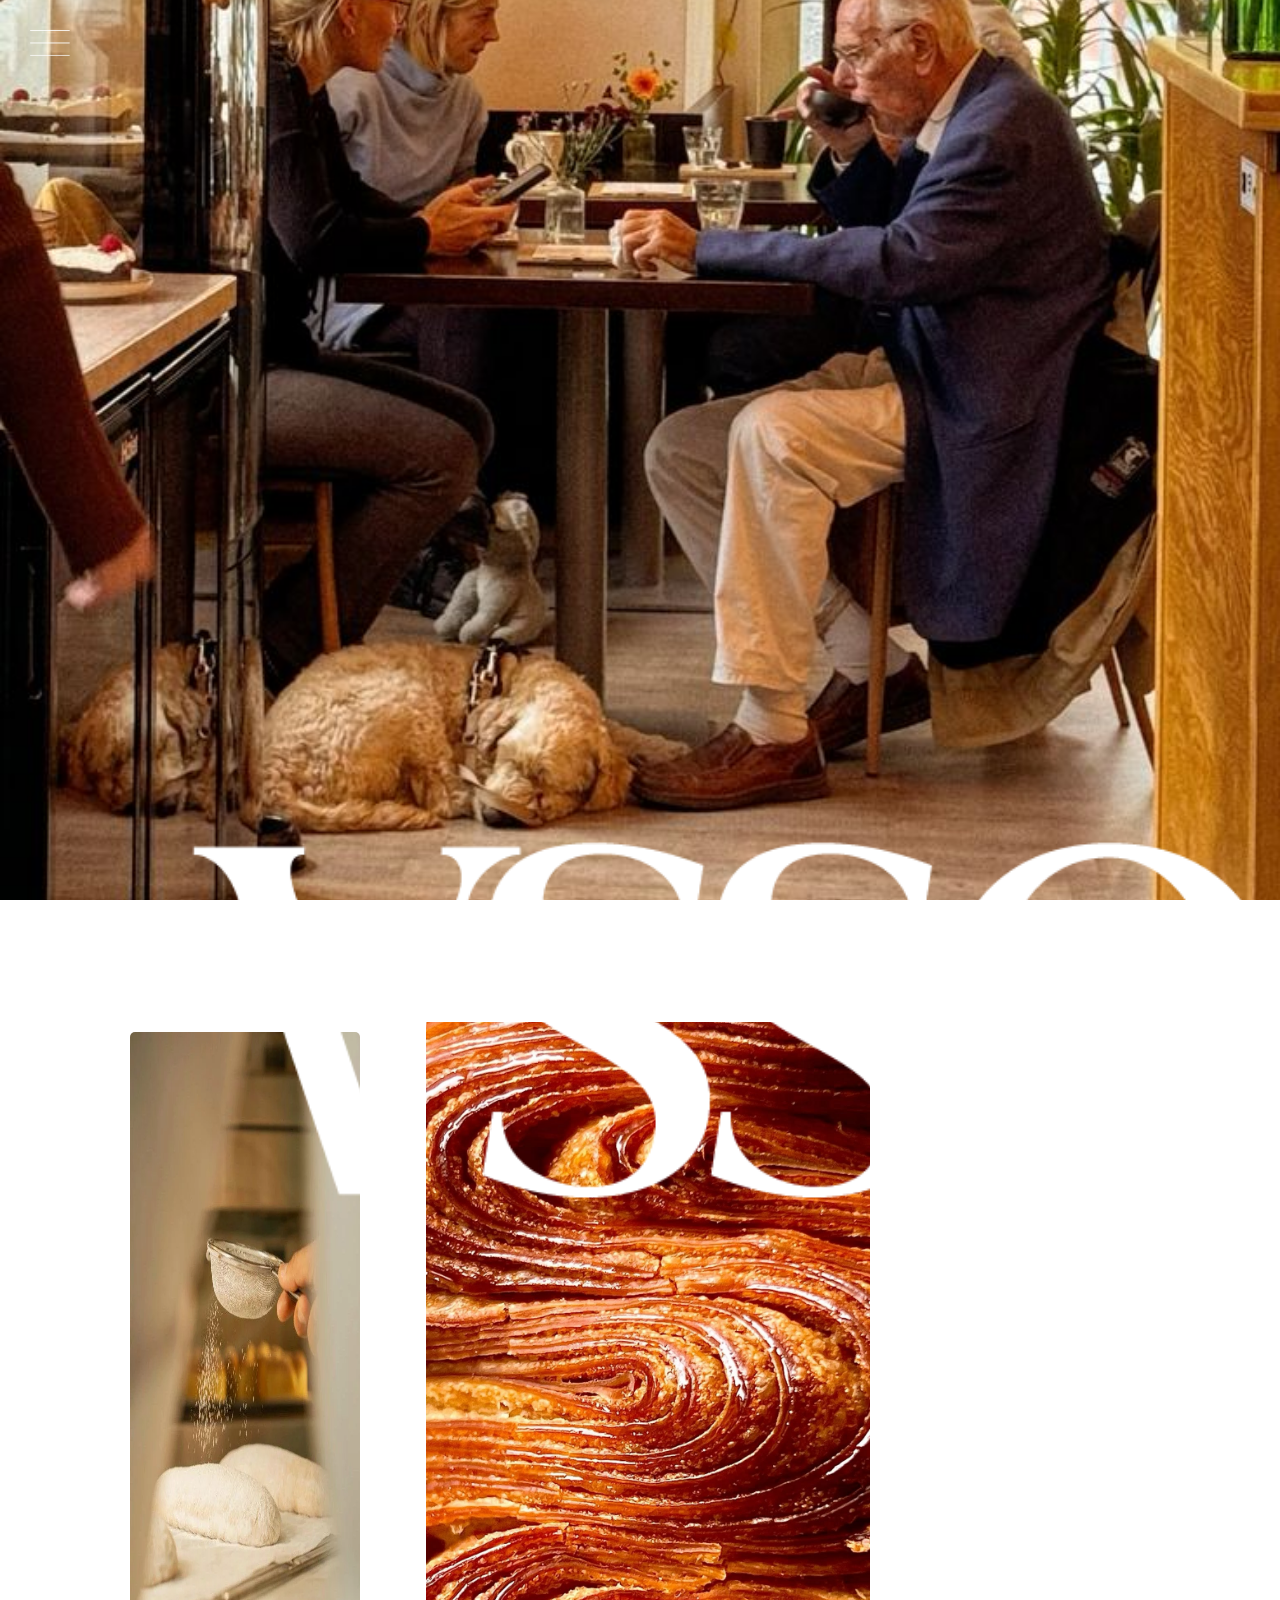
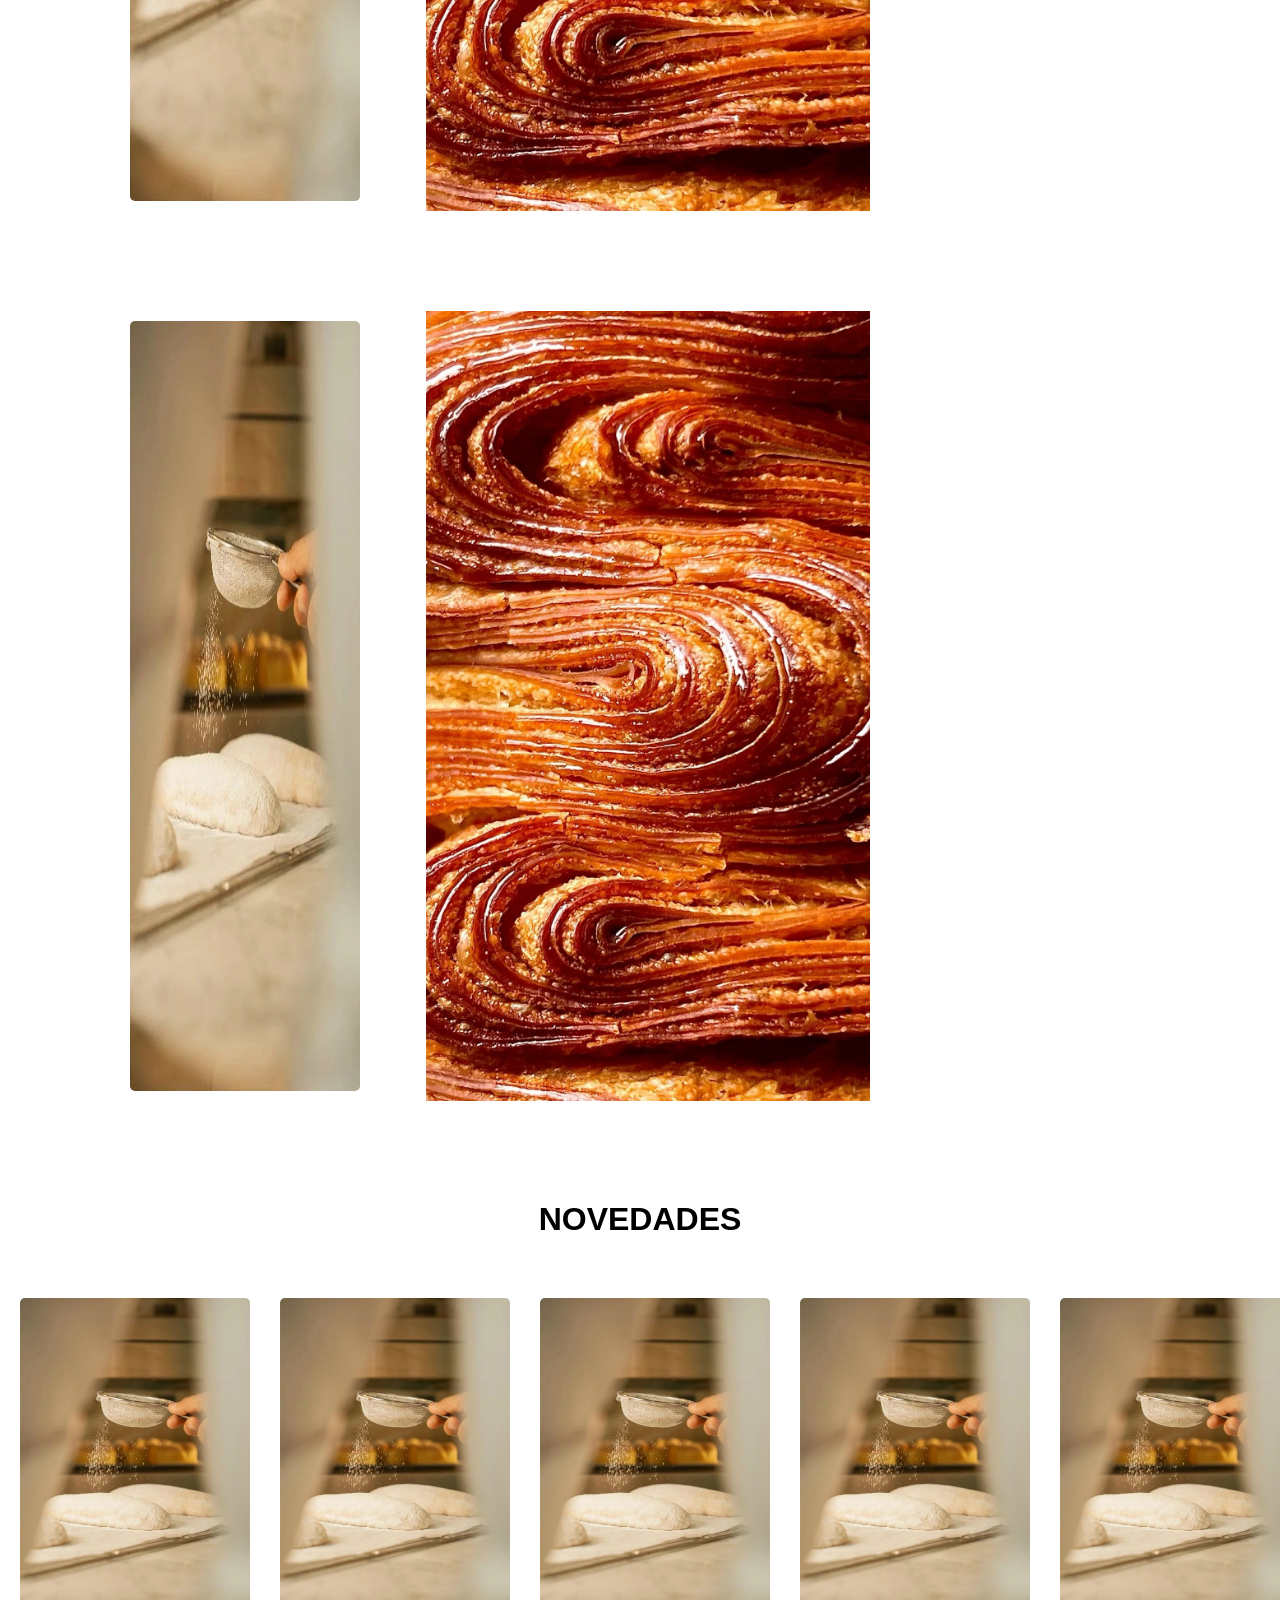
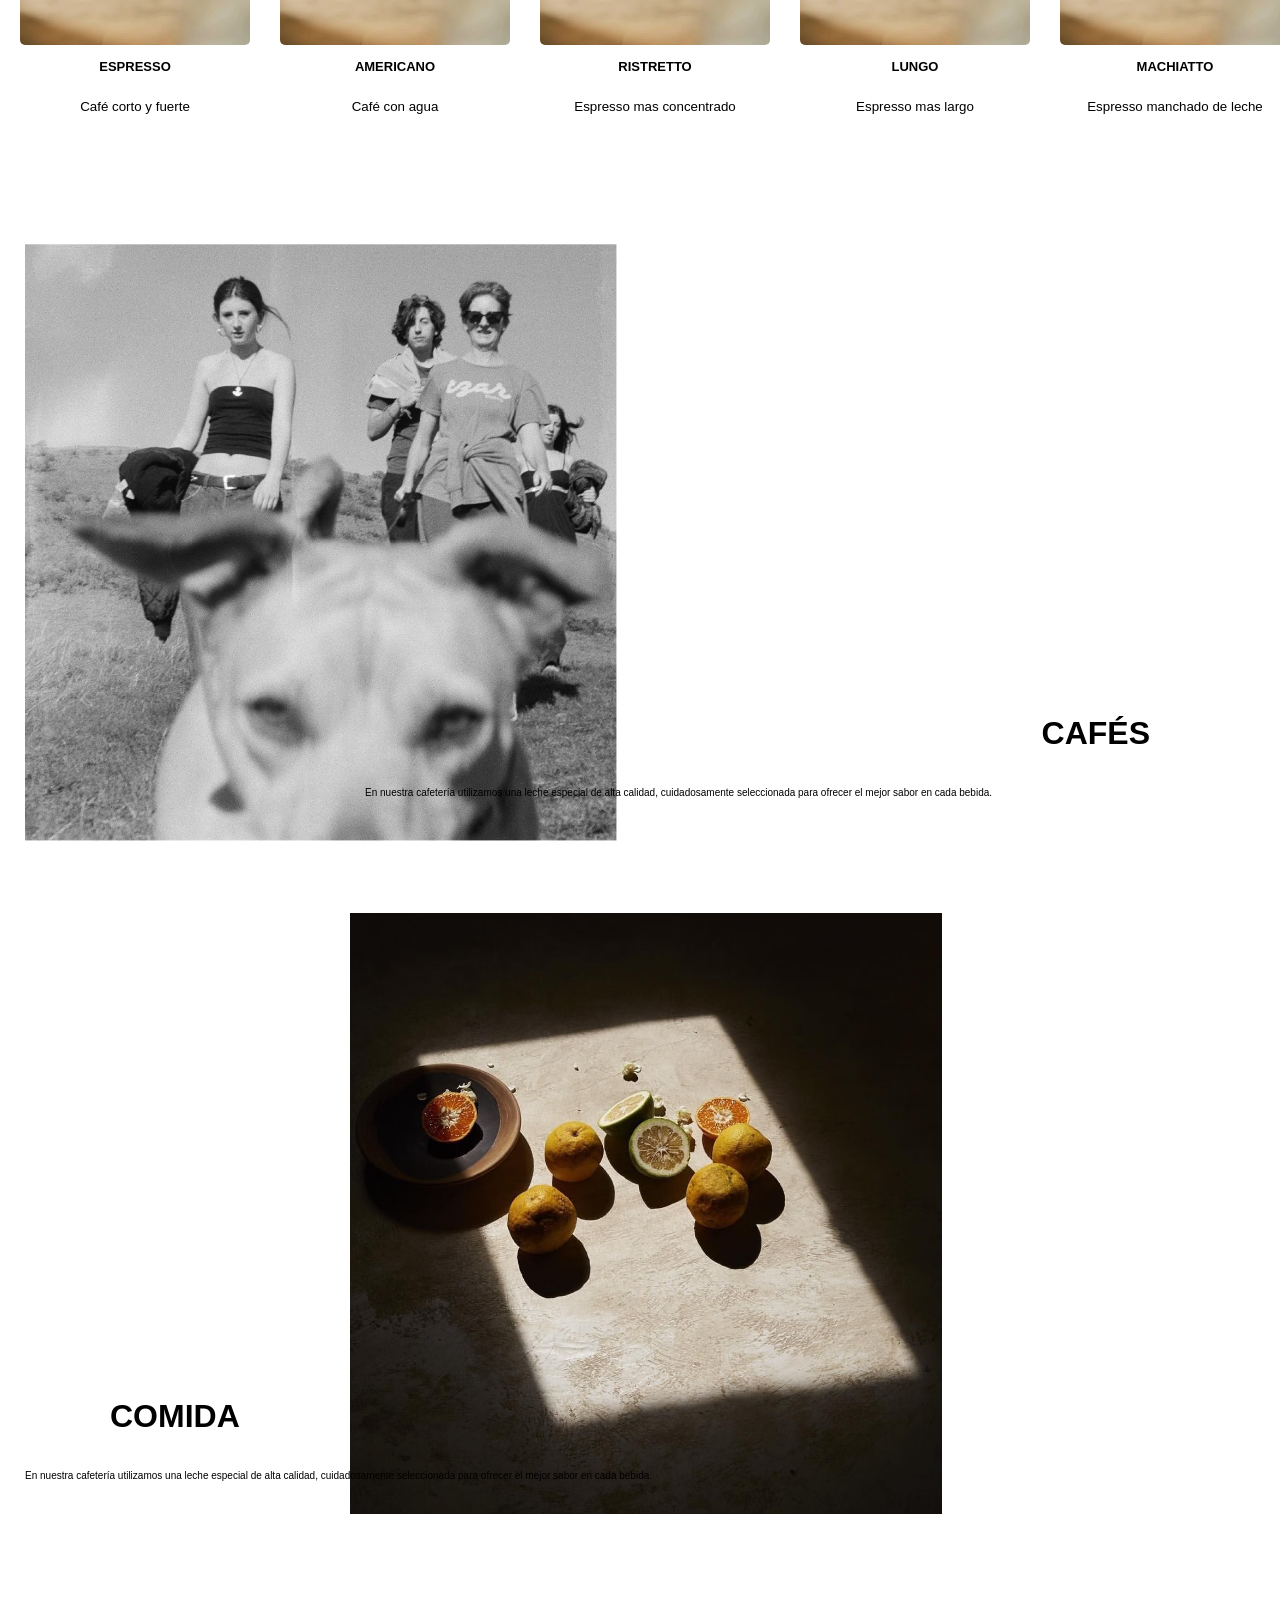
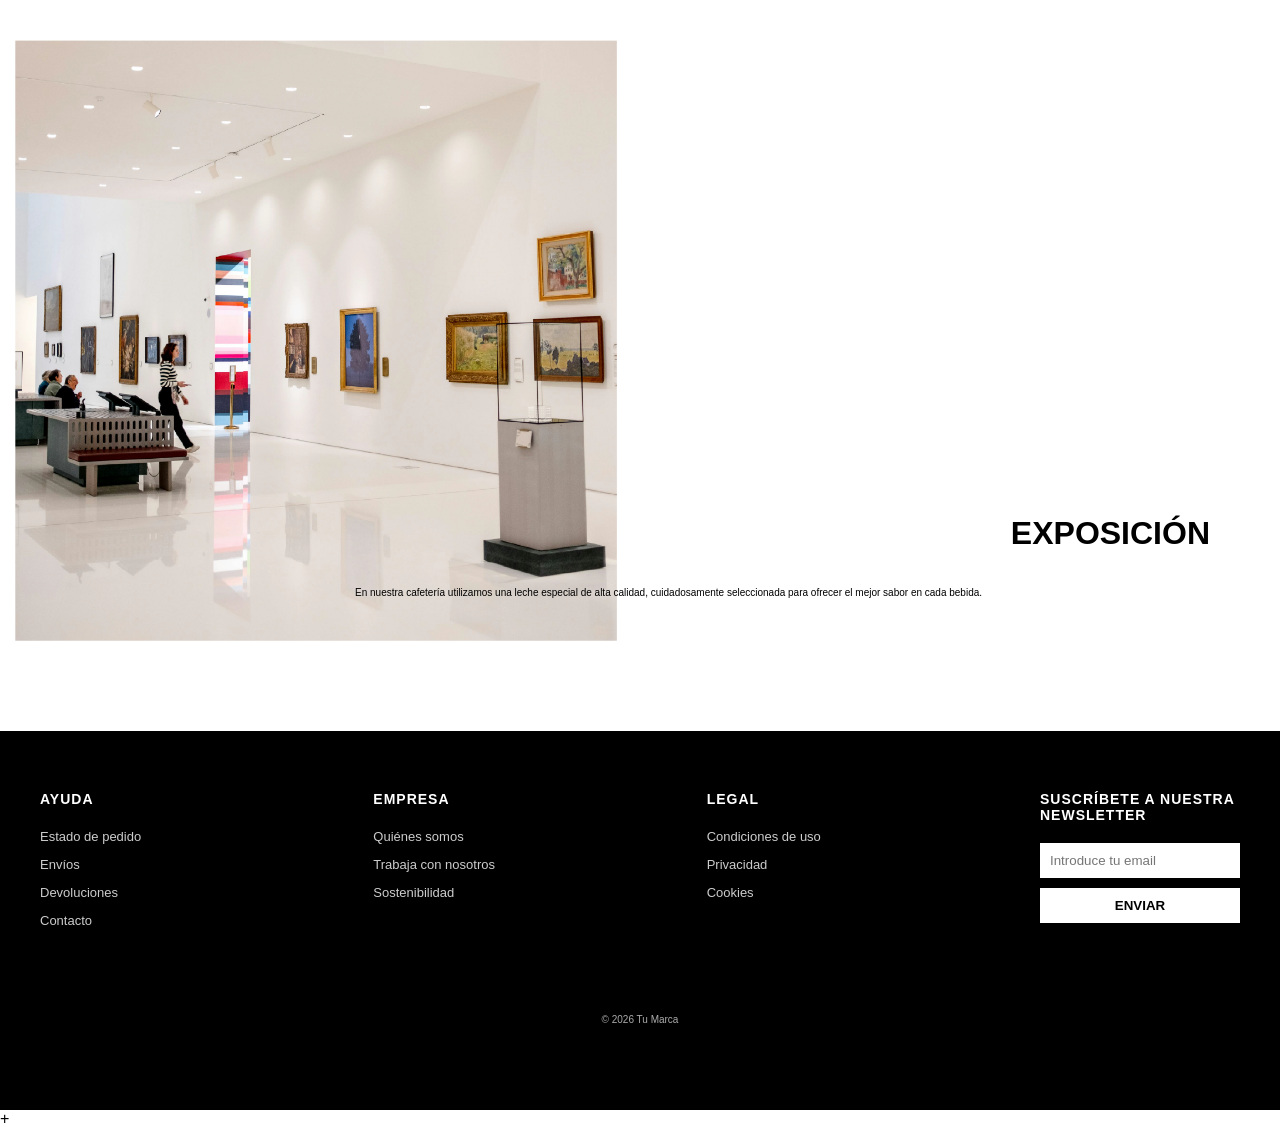
<file: index.html>
<!DOCTYPE html>
<html lang="en">

<head>
    <meta charset="UTF-8">
    <meta name="viewport" content="width=device-width, initial-scale=1.0">
    <title>Document</title>
    <link rel="stylesheet" href="CSS/style.css">



</head>

<body>

    <nav class="navbar">

        <img id="ham" src="img/Recurso 1.png">
        <ul id="fondomenu">
            <li><a href="cafes.html">CAFÉS</a> </li>


            <li><a href="reservar.html">RESERVAR</a>
            </li>

            <li>
                <a href="exhibir.html" id="btnExhibir">EXHIBIR</a>
            </li>

            <li><a href="contacto.html">CONTACTO</a></li>

        </ul>
    </nav>

    <main>

        <div class="contenedor">

            <img src="img/familia.jpg" alt="" class="prueba1">

            <img src="img/VSSO.png" class="vsso">


        </div>


    </main>



<br>
<br>
<br>
<br>







    <div class="contenedor1">

        <img src="img/PAN MASA.webp" class="masa">
        <img src="img/PAN .jpg" class="pan">






    </div>

    <div class="contenedor1">

        <img src="img/PAN MASA.webp" class="masa">
        <img src="img/PAN .jpg" class="pan">






    </div>




    <h1 class="novedades">NOVEDADES</h1>




    <div class="automatic">


        <div>
            <img src="img/PAN MASA.webp" class="masa">
            <h2 class="titulo">ESPRESSO </h2>
            <p class="texto1">Café corto y fuerte</p>

        </div>



        <div>
            <img src="img/PAN MASA.webp" class="masa">
            <h2 class="titulo">AMERICANO </h2>
            <p class="texto1">Café con agua</p>

        </div>



        <div>
            <img src="img/PAN MASA.webp" class="masa">
            <h2 class="titulo">RISTRETTO </h2>
            <p class="texto1">Espresso mas concentrado</p>

        </div>


        <div>
            <img src="img/PAN MASA.webp" class="masa">
            <h2 class="titulo">LUNGO </h2>
            <p class="texto1">Espresso mas largo</p>

        </div>



        <div>
            <img src="img/PAN MASA.webp" class="masa">
            <h2 class="titulo">MACHIATTO </h2>
            <p class="texto1">Espresso manchado de leche</p>

        </div>


        <div>
            <img src="img/PAN MASA.webp" class="masa">
            <h2 class="titulo">CAPUCCINO </h2>
            <p class="texto1">Café con leche y bastante espuma</p>

        </div>

        <div>
            <img src="img/PAN MASA.webp" class="masa">
            <h2 class="titulo">FLA WHITE </h2>
            <p class="texto1">Parecido al latte pero más intenso</p>

        </div>









    </div>




    <div class="cards">

        <img src="img/cafes.png" class="card1">

        <h1 class="leche">CAFÉS</h1>
        <p class="leche2">En nuestra cafetería utilizamos una leche especial de alta calidad, cuidadosamente
            seleccionada para ofrecer el mejor sabor en cada bebida.</p>



    </div>



    <div class="cards">

        <img src="img/comida.png" class="card2">
        <h1 class="especial">COMIDA</h1>
        <p class="especial2">En nuestra cafetería utilizamos una leche especial de alta calidad, cuidadosamente
            seleccionada para ofrecer el mejor sabor en cada bebida.</p>





    </div>

    <br> <br> <br>
    <div class="cardsexpo">

        <img src="img/cuadros.png" class="card1">

        <h1 class="cuadro">EXPOSICIÓN</h1>
        <p class="cuadro2">En nuestra cafetería utilizamos una leche especial de alta calidad, cuidadosamente
            seleccionada para ofrecer el mejor sabor en cada bebida.</p>



        <br> <br> <br>
        <br> <br> <br>

    </div>


    <footer class="footer">
        <div class="footer-container">
    
            <div class="footer-col">
                <h4>AYUDA</h4>
                <ul>
                    <li><a href="#">Estado de pedido</a></li>
                    <li><a href="#">Envíos</a></li>
                    <li><a href="#">Devoluciones</a></li>
                    <li><a href="#">Contacto</a></li>
                </ul>
            </div>
    
            <div class="footer-col">
                <h4>EMPRESA</h4>
                <ul>
                    <li><a href="#">Quiénes somos</a></li>
                    <li><a href="#">Trabaja con nosotros</a></li>
                    <li><a href="#">Sostenibilidad</a></li>
                </ul>
            </div>
    
            <div class="footer-col">
                <h4>LEGAL</h4>
                <ul>
                    <li><a href="#">Condiciones de uso</a></li>
                    <li><a href="#">Privacidad</a></li>
                    <li><a href="#">Cookies</a></li>
                </ul>
            </div>
    
            <div class="footer-col newsletter">
                <h4>SUSCRÍBETE A NUESTRA NEWSLETTER</h4>
                <input type="email" placeholder="Introduce tu email">
                <button>ENVIAR</button>
            </div>
    
        </div>
    
        <div class="footer-bottom">
            <p>© 2026 Tu Marca</p>
        </div>
    </footer>



+



<div id="curtain">
    <h1>Cargando...</h1>
  
</div>

<div id="fade"></div>



    <script src="JS/javascript.js"></script>




</body>


</html>
</file>
<file: CSS/style.css>
* {
  margin: 0;
  padding: 0;
  box-sizing: border-box;
  font-family: Helvetica, Arial, sans-serif;
}

.contenedor {

  width: 100%;
}

.prueba1 {
  width: 100%;
  display: block;

  height: 900px;
  object-fit: cover;
  object-position: center 80%;
  /* 🔥 esto la sube */
  display: block;

}

.vsso {
  position: absolute;
  top: 500px;
  /* ajusta esto */
  z-index: 2;
  margin-left: 0px;

  width: 115%;
}

.fruta {

  width: 100%;
  padding: 60px;

}


.producto{

text-align: center;



}

.titulo3{


text-align: left;

margin-top: 40px;

font-weight: 500;
margin-top: 5px;

margin-left: 16px;

font-size: small;



}

.texto3{

text-align: left;
font-weight: 300;
font-size: x-small;


margin-left: 16px;

margin-top: 5px;



}

video{
  width: 100%;
  max-width: 800px;
  display: block;
  margin: auto;





}








.about{

width: 100%;
margin-left: -45px;
margin-top: -80px;

}







p{

font-size: x-small;
margin: 20px;
text-align: center;

padding: 5px;


}


#fondomenu {
  width: 103vw;
  height: 91.5vh;
  font-family: Arial, Helvetica, sans-serif;
  font-size: 1rem;
  display: none;
  margin-top: 10px;
  margin-left: -20px;
  position: absolute;

  list-style: none;

  background-color: rgb(0, 0, 0);





}


#fondomenu li {

  margin-top: 40px;




}



#fondomenu li a {

  text-decoration: none;
  margin-top: 50px;
  color: white;

  margin-left: 50px;

  font-size: 15px;




}

.navbar {


  position: absolute;
  top: 0;
  left: 0;
  width: 100%;




}



.caja1 {

  border: solid rgb(207, 207, 207) 1px;

  padding: 30px;

  margin-left: -11px;

}

.img1{

width: 90%;
height: auto;




}





.producto{

padding: 10px;
margin: 10px;
display: flex;




}




body {


  margin: 0;

  margin: 0;
  font-family: Arial, sans-serif;
}

.container {
  display: grid;
  grid-template-columns: 1fr;
}

.card {
  position: relative;
  height: 300px;
  overflow: hidden;
}

.card img {
  width: 100%;
  height: 100%;
  object-fit: cover;
}



.label {
  position: absolute;
  top: 20px;
  left: 20px;
  color: white;
  font-size: 22px;
  writing-mode: vertical-rl;
  text-orientation: mixed;
  opacity: 0.8;
}


.button {
  position: absolute;
  bottom: 20px;
  left: 50%;
  transform: translateX(-50%);
  background: white;
  border-radius: 20px;
  padding: 8px 16px;
  font-size: 14px;
  border: none;
}





header {

  margin: 0;
  padding: 0;


}

#ham {


  margin-left: 30px;
  margin-top: 30px;
  width: 40px;



}


#fondomenu2 {

  width: 94vw;
  height: 108vh;
  font-family: Arial, Helvetica, sans-serif;
  font-size: 1rem;
  display: none;
  margin-top: 10px;
  margin-left: -20px;
  position: absolute;

  list-style: none;




}

.texto {

  font-size: small;

  text-align: center;

}

.titulo {


  text-align: center;

}


.contenedor1 {

  display: flex;
  padding: 50px;
  margin-left: 70px;



}



.masa {

  width: 40%;
  padding: 10px;
  width: 250px;
  border-radius: 15px;
  flex-shrink: 0;
  scroll-snap-align: center;


}

.automatic::-webkit-scrollbar {
  display: none;
  /* 🔥 Chrome, Safari */
}


.cards {

  padding: 10px;




}







.leche {

  text-align: right;
  margin-top: -130px;

  margin-right: 120px;





}

.leche2 {


  margin-top: 30px;


  font-size: x-small;
  text-align: left;

  margin-left: 350px;

  font-weight: 300;

}

.cardsexpo {
  transition: background-color 0.5s ease;
  /* suaviza el cambio de color */
}

.cardsexpo.active {
  background-color: black;
  /* color que aparecerá cuando llegue el scroll */
  color: white;
  /* opcional: cambia el color del texto para que contraste */
}









.especial {

  margin-left: 100px;
  margin-top: -120px;





}

.especial2 {


  font-size: x-small;
  text-align: left;
  margin-right: 350px;

  margin-left: 10px;
  margin-top: 30px;

  font-weight: 300;


}


.cuadro {

  text-align: right;
  margin-top: -130px;

  margin-right: 70px;



}


.cuadro2 {



  margin-top: 30px;


  font-size: x-small;
  text-align: left;

  margin-left: 350px;

  font-weight: 300;




}




















.pan {

  width: 40%;
  margin-left: 5%;


}

#fondomenu li a:hover {
  border-bottom: 1px solid white;
}



.boton {
  display: inline-block;
  padding: 10px 20px;
  color: white;
  text-decoration: none;
  border-radius: 5px;
  font-weight: bold;
}


.novedades {


  text-align: center;
  margin-top: 10px;
  padding: 40px;
}







.automatic {


  display: flex;

  overflow-x: auto;
  /* 🔥 permite deslizar */
  scroll-snap-type: x mandatory;
  /* 🔥 efecto carrusel */
  gap: 10px;
  padding: 10px;
}


.masa {
  width: 250px;
  border-radius: 15px;
  flex-shrink: 0;
  scroll-snap-align: center;

  transition: transform 0.3s ease;
  /* 🔥 animación suave */
}

.masa:hover {
  transform: scale(1.2);
  /* 🔥 se agranda */
  z-index: 10;
  /* 🔥 se pone por encima */
}










.titulo {


  font-size: small;




}


.card2 {


  width: 47%;

  margin-top: 70px;

  margin-left: 340px;




}






.card1 {


  width: 47%;

  margin-top: 70px;
  margin-left: 15px;


}

.texto1 {

  font-size: smaller;

  text-align: center;



}





.boton:hover {
  background-color: #000000;
}


.slider {
  position: relative;
  width: 300px;
  /* ajusta al tamaño que quieras */
  height: 200px;
}

.slide {
  position: absolute;
  width: 100%;
  height: 100%;
  object-fit: cover;
  opacity: 0;
  animation: cambio 9s infinite;
}

/* Cada imagen aparece en su turno */
.slide:nth-child(1) {
  animation-delay: 0s;
}

.slide:nth-child(2) {
  animation-delay: 3s;
}

.slide:nth-child(3) {
  animation-delay: 6s;
}

@keyframes cambio {
  0% {
    opacity: 0;
  }

  10% {
    opacity: 1;
  }

  30% {
    opacity: 1;
  }

  40% {
    opacity: 0;
  }

  100% {
    opacity: 0;
  }
}








#curtain {
  position: fixed;
  top: 0;
  left: 0;
  width: 100%;
  height: 100%;
  background: black;
  color: white;

  display: flex;
  justify-content: center;
  align-items: center;
  flex-direction: column;

  opacity: 0;
  transform: scale(0.4); /* 👈 empieza pequeño en el centro */

  pointer-events: none;

  transition: 
      transform 0.8s ease,
      opacity 0.6s ease;

  z-index: 9999;




}

#curtain.active {
  transform: translateY(0);
  opacity: 1;

}


#fade {
  position: fixed;
  top: 0;
  left: 0;
  width: 100%;
  height: 100%;
  background: black;

  opacity: 0;
  pointer-events: none;
  transition: opacity 0.8s ease;
  z-index: 9998;
}

#fade.active {
  opacity: 1;
}



.footer {
  background-color: #000;
  color: #fff;
  padding: 60px 40px;
  font-family: Arial, sans-serif;
}

.footer-container {
  display: flex;
  justify-content: space-between;
  flex-wrap: wrap;
}

.footer-col {
  width: 200px;
  margin-bottom: 30px;
}

.footer-col h4 {
  font-size: 14px;
  margin-bottom: 20px;
  letter-spacing: 1px;
}

.footer-col ul {
  list-style: none;
  padding: 0;
}

.footer-col ul li {
  margin-bottom: 10px;
}

.footer-col ul li a {
  text-decoration: none;
  color: #ccc;
  font-size: 13px;
}

.footer-col ul li a:hover {
  color: #fff;
}

.newsletter input {
  width: 100%;
  padding: 10px;
  margin-bottom: 10px;
  border: none;
  outline: none;
}

.newsletter button {
  width: 100%;
  padding: 10px;
  background: #fff;
  border: none;
  cursor: pointer;
  font-weight: bold;
}

.newsletter button:hover {
  background: #ddd;
}

.footer-bottom {
  margin-top: 40px;
  font-size: 12px;
  color: #aaa;
}
</file>
